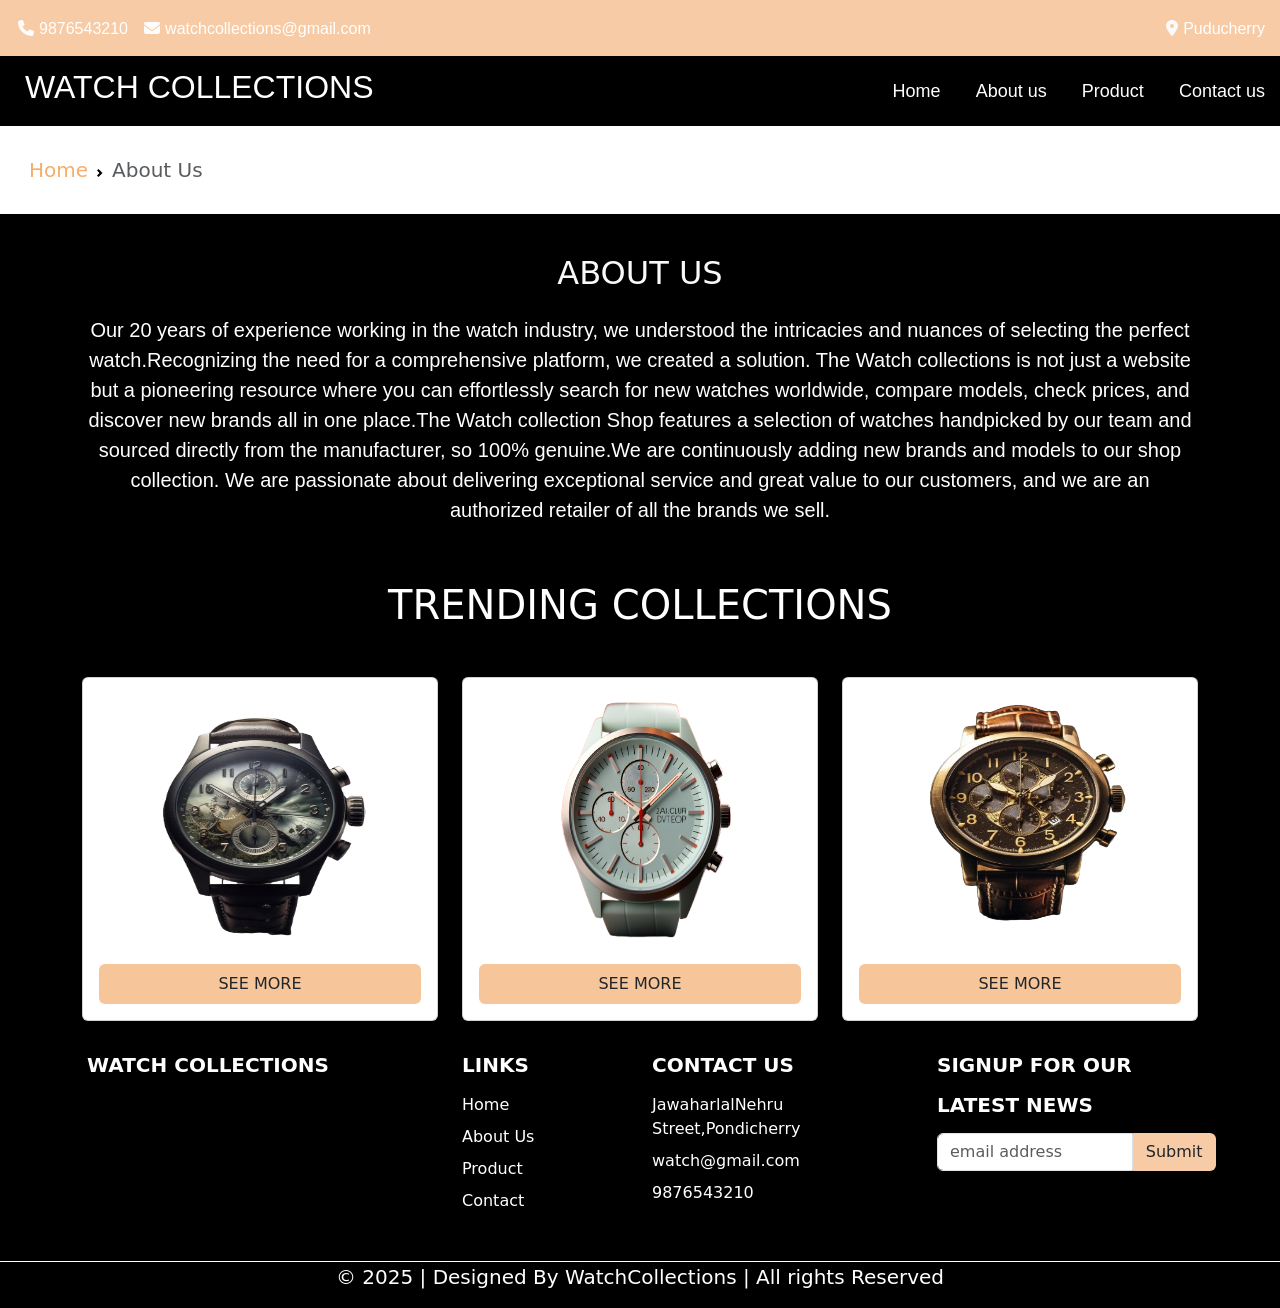
<file: aboutus.html>
<!DOCTYPE html>
<html>
<head>
    <meta charset="UTF-8">
    <meta name="viewport" content="width=device-width,initial-scale=1.0">
    <title>Watch collections About Page</title>
    <link rel="stylesheet" href="aboutus.css">
    <link href="https://cdn.jsdelivr.net/npm/bootstrap@5.3.6/dist/css/bootstrap.min.css" rel="stylesheet" integrity="sha384-4Q6Gf2aSP4eDXB8Miphtr37CMZZQ5oXLH2yaXMJ2w8e2ZtHTl7GptT4jmndRuHDT" crossorigin="anonymous">
    <script src="https://cdn.jsdelivr.net/npm/bootstrap@5.3.6/dist/js/bootstrap.bundle.min.js" integrity="sha384-j1CDi7MgGQ12Z7Qab0qlWQ/Qqz24Gc6BM0thvEMVjHnfYGF0rmFCozFSxQBxwHKO" crossorigin="anonymous"></script>
    <link rel="stylesheet" href="https://cdnjs.cloudflare.com/ajax/libs/font-awesome/6.7.2/css/all.min.css" integrity="sha512-Evv84Mr4kqVGRNSgIGL/F/aIDqQb7xQ2vcrdIwxfjThSH8CSR7PBEakCr51Ck+w+/U6swU2Im1vVX0SVk9ABhg==" crossorigin="anonymous" referrerpolicy="no-referrer" />
</head>
<body style="background-color: black;">
    <div id="body-main">
        <div id="sub-main">
            <header>
                <div class="left">
                    <a href="#"><i class="fa-solid fa-phone" style="color: #fcfcfd;"></i>9876543210</a>
                    <a href="#"><i class="fa-solid fa-envelope" style="color: #fcfcfd;"></i>watchcollections@gmail.com</a>
                </div>
                <div class="right">
                    <a href="#"><i class="fa-solid fa-location-dot" style="color: #fafafa;"></i>Puducherry</a>
                </div>
            </header>
        </div>
        <div id="nav-bar">
            <div class="logo">
                <h2>WATCH COLLECTIONS</h2>
            </div>
            <div id="nav-link">
                <a href="index.html">Home</a>
                <a href="aboutus.html">About us</a>
                <a href="product.html">Product</a>
                <a href="contact.html">Contact us</a>
                <i class="fa-solid fa-bars" onclick="shownavbar()" style="color:white; font-size: 25px;"></i>      
            </div>
        </div>
        <div class="side-navbar">
            <div class="side-navlink">
                <div id="close-navbar">
                    <p onclick="closenavbar()"> <strong>X</strong></p>
                </div>
                <a href="index.html">Home</a>
                <a href="aboutus.html">About us</a>
                <a href="product.html">Product</a>
                <a href="contact.html">Contact us</a>
            </div>
        </div>
        <div class="container-fluid" id="breadcrumb">
            <nav style="--bs-breadcrumb-divider: url(&#34;data:image/svg+xml,%3Csvg xmlns='http://www.w3.org/2000/svg' width='8' height='8'%3E%3Cpath d='M2.5 0L1 1.5 3.5 4 1 6.5 2.5 8l4-4-4-4z' fill='currentColor'/%3E%3C/svg%3E&#34;);" aria-label="breadcrumb">
                <ol class="breadcrumb m-4">
                    <li class="breadcrumb-item"><a style="font-size:20px;color:rgb(247, 172, 107);text-decoration: none;"href="index.html">Home</a></li>
                    <li class="breadcrumb-item active"style="font-size:20px;" aria-current="page">About Us</li>
                </ol>
            </nav>
        </div>
        <div id="row1" class="container" >
            <h2 style="color:rgb(250, 249, 248);text-align: center;padding-top:40px">ABOUT US</h2>
            <p style="font-size: 20px; color:white;font-family: 'Gill Sans', 'Gill Sans MT', Calibri, 'Trebuchet MS', sans-serif; text-align: center;padding-top: 15px;"> Our 20 years of experience working in the watch industry, we understood the intricacies and nuances of selecting the perfect watch.Recognizing the need for a comprehensive platform, we created a solution. The Watch collections is not just a website but a pioneering resource where you can effortlessly search for new watches worldwide, compare models, check prices, and discover new brands all in one place.The Watch collection Shop features a selection of watches handpicked by our team and sourced directly from the manufacturer, so 100% genuine.We are continuously adding new brands and models to our shop collection. We are passionate about delivering exceptional service and great value to our customers, and we are an authorized retailer of all the brands we sell.</p>
        </div>
        <div class="container">
            <h1 style="color:white">TRENDING COLLECTIONS</h1>
            <div id="carouselExampleSlidesOnly" class="carousel slide" data-bs-ride="carousel">
                <div class="carousel-inner">
                    <div class="carousel-item active">
                        <div class="row">
                            <!-- Product 1 -->
                            <div class="col-md-4 mb-4">
                                <div class="card product-card h-100" >
                                    <img src="image/black color vintage watch.png" class="card-img-top product-img" style="height:270px" alt="black color vintage watch">
                                    <div class="card-body">
                                        <a href="product.html"><button id="btn" class="btn w-100" >SEE MORE</button></a>
                                    </div>
                                </div>
                            </div>
                            <!-- Product 2 -->
                            <div class="col-md-4 mb-4">
                                <div class="card product-card h-100">
                                    <img src="image/white strap watch.png"style="height:270px" class="card-img-top product-img" alt="white strap watch">
                                    <div class="card-body">
                                       <a href="product.html"><button id="btn" class="btn w-100" >SEE MORE</button></a>
                                    </div>
                                </div>
                            </div>
                            <!-- Product 3 -->
                            <div class="col-md-4 mb-4">
                                <div class="card product-card h-100">
                                    <img src="image/bronze color vintage watch.png" class="card-img-top product-img"style="height:270px" alt="bronze color vintage watch">
                                    <div class="card-body"> 
                                       <a href="product.html"><button id="btn" class="btn w-100" >SEE MORE</button></a>
                                    </div>
                                </div>
                            </div>
                        </div>
                    </div>
                    <div class="carousel-item">
                        <div class="row">
                            <!-- Product 4 -->
                            <div class="col-md-4 mb-4">
                                <div class="card product-card h-100">
                                    <img src="image/goldenwatch.png" class="card-img-top product-img"style="height:270px" alt="Goldenwatch">
                                    <div class="card-body">
                                       <a href="product.html"><button id="btn" class="btn w-100" >SEE MORE</button></a>
                                    </div>
                                </div>
                            </div>
                            <!-- Product 5 -->
                            <div class="col-md-4 mb-4">
                                <div class="card product-card h-100">
                                    <img src="image/silver and metal watch.png" class="card-img-top product-img" style="height:270px" alt="Silver and metal watch">
                                    <div class="card-body">  
                                       <a href="product.html"><button id="btn" class="btn w-100" >SEE MORE</button></a>
                                    </div>
                                </div>
                            </div>
                            <!-- Product 6 -->
                            <div class="col-md-4 mb-4">
                                <div class="card product-card h-100">
                                    <img src="image/silver watch.jpg" class="card-img-top product-img"style="height:250px" alt="Premium tablet with stylus support">
                                    <div class="card-body">
                                       <a href="product.html"><button id="btn" class="btn w-100" >SEE MORE</button></a>
                                    </div>
                                </div>
                            </div>
                        </div>
                    </div>
                    <div class="carousel-item">
                        <div class="row">
                            <!-- Product 7 -->
                            <div class="col-md-4 mb-4">
                                <div class="card product-card h-100">
                                    <img src="image/circle shapesmart watch.png"style="height:280px" class="card-img-top product-img" alt="circle shapesmart watch">
                                    <div class="card-body">
                                      <a href="product.html"><button id="btn" class="btn w-100" >SEE MORE</button></a>
                                    </div>
                                </div>
                            </div>
                            <!-- Product 8 -->
                            <div class="col-md-4 mb-4">
                                <div class="card product-card h-100">
                                    <img src="image/smart watch.png" class="card-img-top product-img"style="height:280px" alt="smart watch">
                                    <div class="card-body">
                                        <a href="product.html"><button id="btn" class="btn w-100" >SEE MORE</button></a>
                                    </div>
                                </div>
                            </div>
                            <!--Product-9-->
                            <div class="col-md-4 mb-4">
                                <div class="card product-card h-100">
                                    <img src="image/white strap digital watch.png" class="card-img-top product-img"style="height:280px" alt="White strap digital watch">
                                    <div class="card-body">
                                      <a href="product.html"><button id="btn" class="btn w-100" >SEE MORE</button></a>
                                    </div>
                                </div>
                            </div> 
                        </div>
                    </div>
                </div>
            </div>   
        </div>
        <div class="container" >
            <div class="row">
                <div class="col-lg-3 mb-3">
                    <a class="d-inline-flex align-items-center mb-2 link-dark text-decoration-none" href="/" aria-label="Bootstrap"></a>
                      <span class="fs-5 lh-lg fw-bold  text-uppercase" style="color:white">WATCH COLLECTIONS</span>
                    </a>  
                </div>
                <div class="col-6 col-lg-2 offset-lg-1 mb-3">
                    <h5 class="lh-lg fw-bold  text-uppercase"style="color:white">Links</h5>
                    <ul class="list-unstyled">
                      <li class="mb-2"><a href="index.html" style="color:white;text-decoration: none;">Home</a></li>
                      <li class="mb-2"><a href="aboutus.html" style="color:white;text-decoration: none;">About Us</a></li>
                      <li class="mb-2"><a href="product.html" style="color:white;text-decoration: none;">Product</a></li>
                      <li class="mb-2"><a href="Contact.html" style="color:white;text-decoration: none;">Contact</a></li>
                     
                    </ul>
                </div>
                <div class="col-6 col-lg-3 mb-3">
                    <h5 class="lh-lg fw-bold  text-uppercase"style="color:white">CONTACT US</h5>
                    <ul class="list-unstyled">
                      <li class="mb-2"><a href="#" style="color:white;text-decoration: none;">JawaharlalNehru Street,Pondicherry </a></li>
                      <li class="mb-2"><a href="#" style="color:white;text-decoration: none;">watch@gmail.com</a></li>
                      <li class="mb-2"><a href="#" style="color:white;text-decoration: none;">9876543210</a></li>
                    </ul>
                </div>
                <div class="col-12 col-xl-3"style="color:white">
                    <h5 class="lh-lg fw-bold text-uppercase">Signup For our Latest News</h5>
                    <div class="row input-group-icon mb-5">
                        <div class="col-12">
                            <form class="row row-cols-lg-auto g-0 align-items-center">
                                <div class="col-8 col-lg-9"><label class="visually-hidden" for="colFormLabel">Username</label>
                                   <div class="input-group"><input class="rounded-end-0 form-control" id="colFormLabel" type="email" placeholder="email address"></div>
                                </div>
                                <div class="col-4 col-lg-3"><button class="btn  rounded-start-0" type="submit" style="background-color: rgb(247,203,165);">Submit</button></div>
                            </form>
                        </div>
                    </div>
                </div>
            </div>
        </div>
        <div class="container-fluid mt-3" id="copyright">
            <p>© 2025 | Designed By WatchCollections | All rights Reserved</p>
        </div>    
    </div>
<script src="index.js"></script>
</body>
</html>
</file>
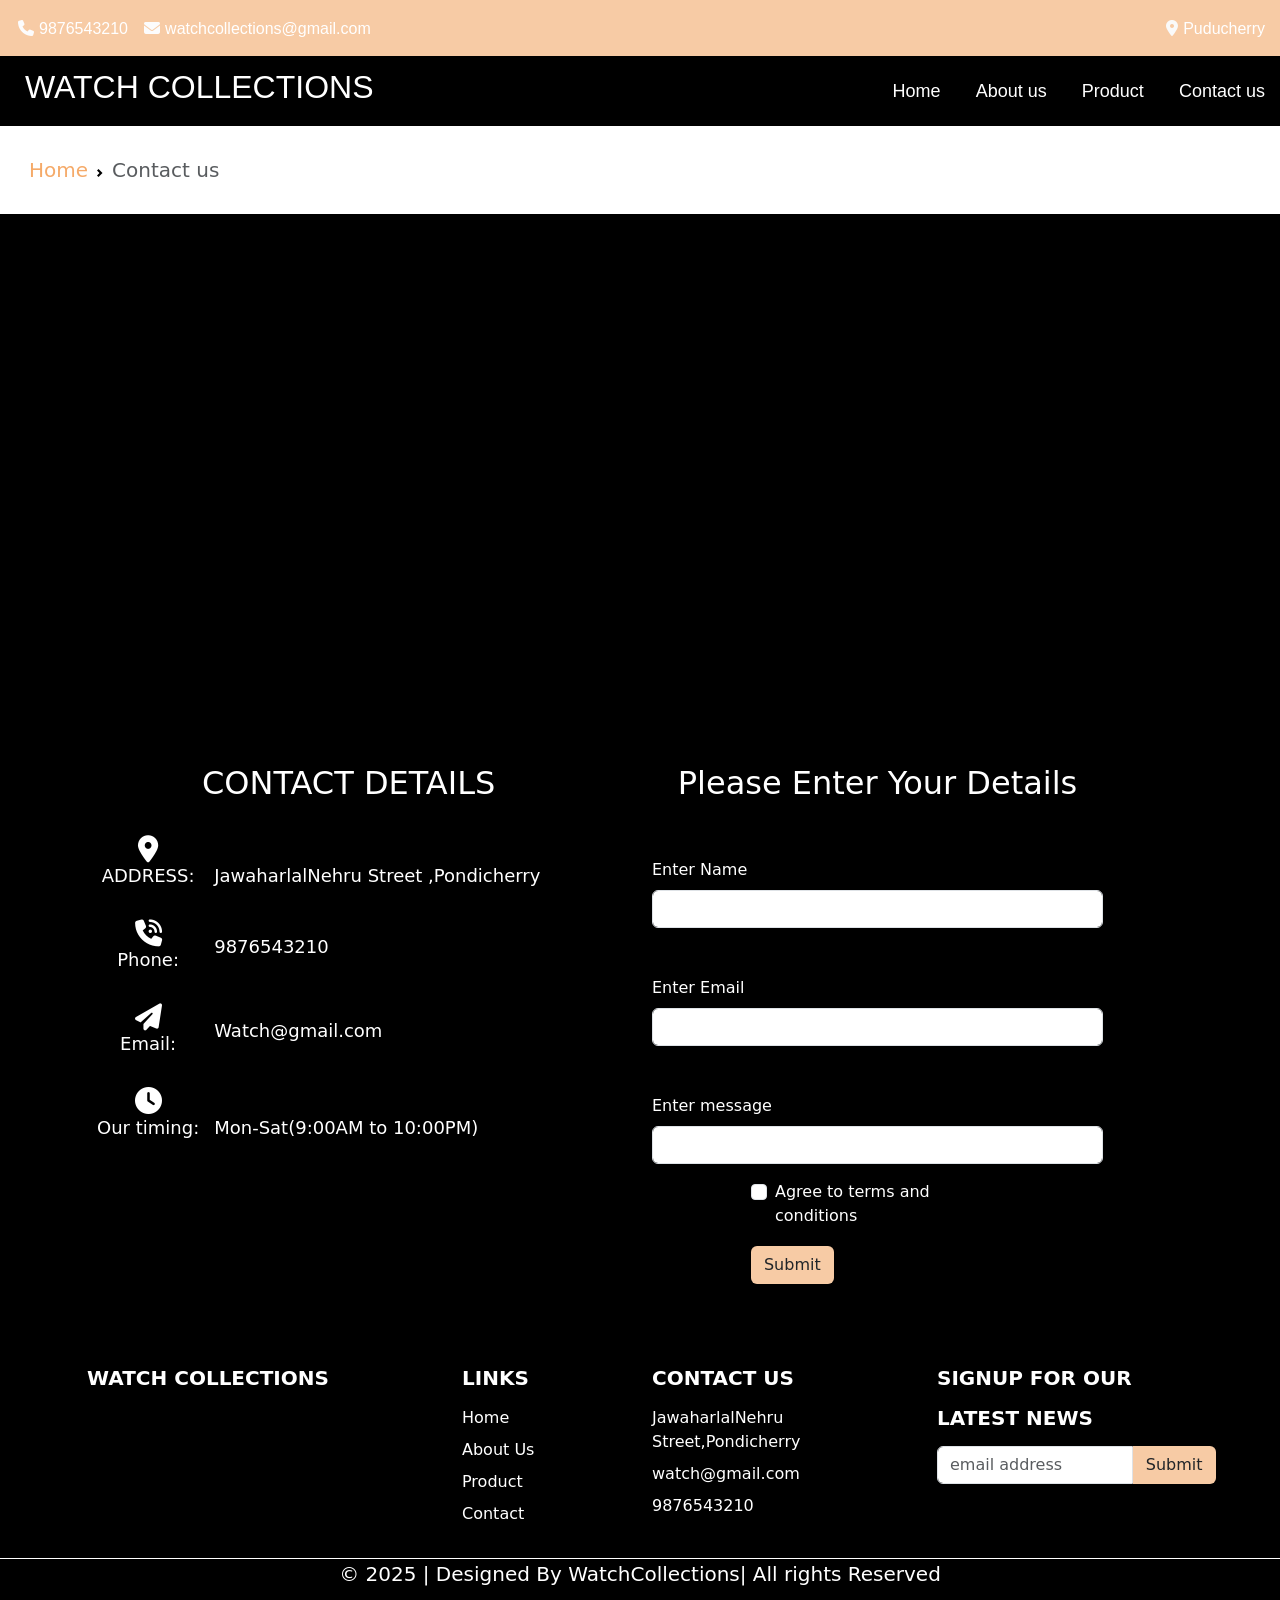
<file: contact.html>
<!DOCTYPE html>
<html lang="en">
<head>
    <meta charset="UTF-8">
    <meta name="viewport" content="width=device-width,initial-scale=1.0">
    <title>Watch collections Contact</title>
    <link rel="stylesheet" href="contact.css">
    <link rel="stylesheet" href="https://cdnjs.cloudflare.com/ajax/libs/font-awesome/6.7.2/css/all.min.css" integrity="sha512-Evv84Mr4kqVGRNSgIGL/F/aIDqQb7xQ2vcrdIwxfjThSH8CSR7PBEakCr51Ck+w+/U6swU2Im1vVX0SVk9ABhg==" crossorigin="anonymous" referrerpolicy="no-referrer" />
    <link href="https://cdn.jsdelivr.net/npm/bootstrap@5.3.6/dist/css/bootstrap.min.css" rel="stylesheet" integrity="sha384-4Q6Gf2aSP4eDXB8Miphtr37CMZZQ5oXLH2yaXMJ2w8e2ZtHTl7GptT4jmndRuHDT" crossorigin="anonymous">
    <script src="https://cdn.jsdelivr.net/npm/bootstrap@5.3.6/dist/js/bootstrap.bundle.min.js" integrity="sha384-j1CDi7MgGQ12Z7Qab0qlWQ/Qqz24Gc6BM0thvEMVjHnfYGF0rmFCozFSxQBxwHKO" crossorigin="anonymous"></script>
</head>
<body style="background-color: black;">
    <div id="body-main">
        <div id="sub-main">
            <header>
                <div class="left">
                    <a href="#"><i class="fa-solid fa-phone" style="color: #fcfcfd;"></i>9876543210</a>
                    <a href="#"><i class="fa-solid fa-envelope" style="color: #fcfcfd;"></i>watchcollections@gmail.com</a>
                </div>
                <div class="right">
                    <a href="#"><i class="fa-solid fa-location-dot" style="color: #fafafa;"></i>Puducherry</a>
                </div>
            </header>
            <div id="nav-bar">
                <div class="logo">
                    <h2>WATCH COLLECTIONS</h2>
                </div>
                <div id="nav-link">
                    <a href="index.html">Home</a>
                    <a href="aboutus.html">About us</a>
                    <a href="product.html">Product</a>
                    <a href="contact.html">Contact us</a>
                    <i class="fa-solid fa-bars" onclick="shownavbar()" style="color: white; font-size: 25px;"></i>     
                </div>
            </div>
            <div class="side-navbar">
                <div class="side-navlink">
                    <div id="close-navbar">
                        <p onclick="closenavbar()"> <strong>X</strong></p>
                    </div>
                    <a href="index.html">Home</a>
                    <a href="aboutus.html">About us</a>
                    <a href="product.html">Product</a>
                    <a href="contact.html">Contact us</a>
                </div>
            </div>
        </div>
    </div>    
    <div class="container-fluid" id="breadcrumb">
        <nav style="--bs-breadcrumb-divider: url(&#34;data:image/svg+xml,%3Csvg xmlns='http://www.w3.org/2000/svg' width='8' height='8'%3E%3Cpath d='M2.5 0L1 1.5 3.5 4 1 6.5 2.5 8l4-4-4-4z' fill='currentColor'/%3E%3C/svg%3E&#34;);" aria-label="breadcrumb">
            <ol class="breadcrumb m-4">
                <li class="breadcrumb-item"><a style="font-size:20px;color:rgb(245, 170, 105);text-decoration: none;" href="index.html">Home</a></li>
                <li class="breadcrumb-item active" style="font-size: 20px;" aria-current="page">Contact us</li>
            </ol>
        </nav>
    </div>  
    <div class="container-fluid" id="row1">
        <div class="row row-col-1 d-flex">
            <iframe src="https://www.google.com/maps/embed?pb=!1m18!1m12!1m3!1d3903.553624481924!2d79.8267156741039!3d11.936121636735624!2m3!1f0!2f0!3f0!3m2!1i1024!2i768!4f13.1!3m3!1m2!1s0x3a5363d4f830862d%3A0x1a65d34ce66515c4!2sJawaharlal%20Nehru%20St%2C%20Puducherry%2C%20605001!5e0!3m2!1sen!2sin!4v1751490643907!5m2!1sen!2sin" width="950" height="500" style="border:0;" allowfullscreen="" loading="lazy" referrerpolicy="no-referrer-when-downgrade"></iframe>
        </div>
    </div>
    <div class="container" id="row2">
        <div class="row row-cols-1">
            <div class="col-md-6 mb-4 ">
                <h2  style="padding-left:120px;padding-bottom: 10px; color:white">CONTACT DETAILS</h2>
                <table>
                    <tbody>
                        <tr>
                            <td style="color:white;text-align: center;padding: 15px;font-size:18px;"><i class="fa-solid fa-location-dot fa-xl" style="color: white"></i><br>ADDRESS:</td>
                            <td style="color:white;padding-top: 27px; font-size: 18px;">JawaharlalNehru Street ,Pondicherry </td>
                        </tr>              
                        <tr>
                            <td style="color:white;text-align: center; padding:15px;font-size:18px"><i class="fa-solid fa-phone-volume fa-xl" style="color: white"></i><br>Phone:</td>
                            <td><a href="#" style="text-decoration:none;color:white;padding-top: 35px; font-size: 18px;">9876543210</a></td>
                        </tr>
                        <tr>
                            <td style="color:white;text-align: center;padding:15px;font-size:18px"><i class="fa-solid fa-paper-plane fa-xl" style="color:white;"></i><br>Email:</td>
                            <td><a href="#"style="text-decoration:none;color:white;padding-top: 40px; font-size: 18px;">Watch@gmail.com</a></td>
                        </tr>                         
                        <tr>
                            <td style="color:white;text-align: center;padding:15px;font-size:18px"><i class="fa-solid fa-clock fa-xl" style="color:white"></i><br>Our timing:</td>
                            <td style="color:white;padding-top: 27px; font-size: 18px;">Mon-Sat(9:00AM to 10:00PM)</td>
                        </tr>        
                    </tbody>
                </table>
            </div>
            <div class="col-md-5 mb-4">
                <h2 style="text-align:center;color:white">Please Enter Your Details</h2>
                <form class="row  justify-content-center needs-validation" novalidate>
                    <div class=" col col-md-12 mt-5">
                        <label for="validationCustom01" class="form-label" style="color:white">Enter Name</label>
                        <input type="text" class="form-control" id="validationCustom01" value="" required>
                        <div class="valid-feedback"style="color:white">
                                Looks good!
                        </div>
                    </div>
                    <div class="col-md-12 mt-5">
                        <label for="validationCustom02" class="form-label"style="color:white">Enter Email</label>
                        <input type="email" class="form-control" id="validationCustom02" value="" required>
                        <div class="valid-feedback" style="color:white">
                            Please fill this out.
                        </div>
                    </div>
                     <div class="col-md-12 mt-5">
                        <label for="validationCustomUsername" class="form-label"style="color:white">Enter message</label>
                        <input type="text" class="form-control" id="validationCustomUsername" aria-describedby="inputGroupPrepend" required>
                        <div class="invalid-feedback" style="color:white">
                             Please fill this out
                        </div>
                     </div>
                     <div class="col-7 mt-3 mb-3">
                        <div class="form-check">
                            <input class="form-check-input" type="checkbox" value="" id="invalidCheck" required>
                            <label class="form-check-label" for="invalidCheck"style="color:white">
                                Agree to terms and conditions
                            </label>
                            <div class="invalid-feedback" style="color:white">
                                You must agree before submitting.
                            </div>
                        </div>
                    </div>
                    <div class="col-7">
                        <button class="btn" style="background-color:rgb(247, 203, 165)" id="btn" type="submit">Submit </button>
                    </div>
                </form>  
            </div> 
        </div>
    </div>
   <div class="container" id="row3">
            <div class="row">
                <div class="col-lg-3 mb-3">
                    <a class="d-inline-flex align-items-center mb-2 link-dark text-decoration-none" href="/" aria-label="Bootstrap"></a>
                      <span class="fs-5 lh-lg fw-bold  text-uppercase" style="color:white">WATCH COLLECTIONS</span>
                    </a>  
                </div>
                <div class="col-6 col-lg-2 offset-lg-1 mb-3">
                    <h5 class="lh-lg fw-bold  text-uppercase"style="color:white">Links</h5>
                    <ul class="list-unstyled">
                      <li class="mb-2"><a href="index.html" style="color:white;text-decoration: none;">Home</a></li>
                      <li class="mb-2"><a href="aboutus.html" style="color:white;text-decoration: none;">About Us</a></li>
                      <li class="mb-2"><a href="product.html" style="color:white;text-decoration: none;">Product</a></li>
                      <li class="mb-2"><a href="contact.html" style="color:white;text-decoration: none;">Contact</a></li>  
                    </ul>
                </div>
                <div class="col-6 col-lg-3 mb-3">
                    <h5 class="lh-lg fw-bold  text-uppercase"style="color:white">CONTACT US</h5>
                    <ul class="list-unstyled">
                      <li class="mb-2"><a href="#" style="color:white;text-decoration: none;">JawaharlalNehru Street,Pondicherry </a></li>
                      <li class="mb-2"><a href="#" style="color:white;text-decoration: none;">watch@gmail.com</a></li>
                      <li class="mb-2"><a href="#" style="color:white;text-decoration: none;">9876543210</a></li>
                    </ul>
                </div>
                <div class="col-12 col-xl-3"style="color:white">
                    <h5 class="lh-lg fw-bold text-uppercase">Signup For our Latest News</h5>
                    <div class="row input-group-icon mb-5">
                        <div class="col-12">
                            <form class="row row-cols-lg-auto g-0 align-items-center">
                                <div class="col-8 col-lg-9"><label class="visually-hidden" for="colFormLabel">Username</label>
                                   <div class="input-group"><input class="rounded-end-0 form-control" id="colFormLabel" type="email" placeholder="email address"></div>
                                </div>
                                <div class="col-4 col-lg-3"><button class="btn  rounded-start-0" type="submit" style="background-color: rgb(247,203,165);">Submit</button></div>
                            </form>
                        </div>
                    </div>
                </div>
            </div>
        </div>
    
    <div class="container-fluid " id="copyright">
        <p style="text-align: center;">© 2025 | Designed By WatchCollections| All rights Reserved</p>
    </div>
     <script src="contact.js"></script>   
        
</body>
</html>
</file>
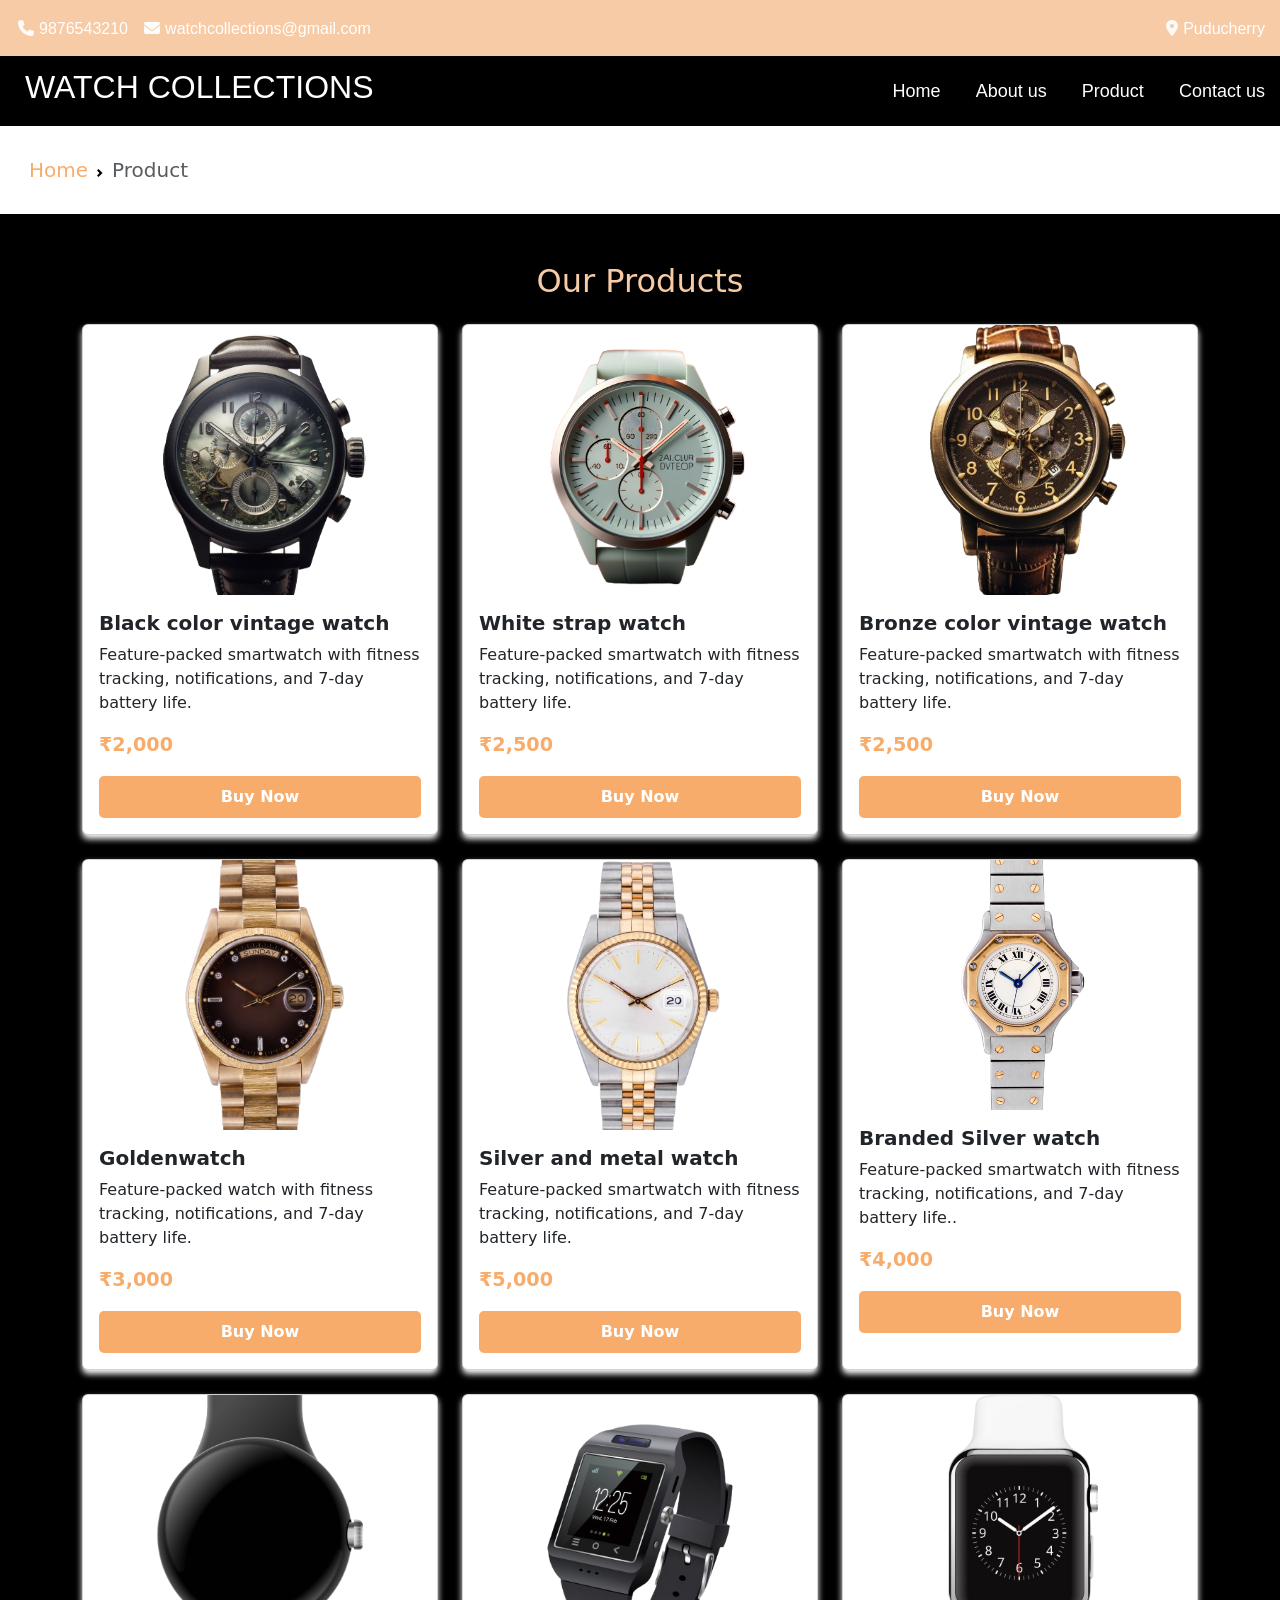
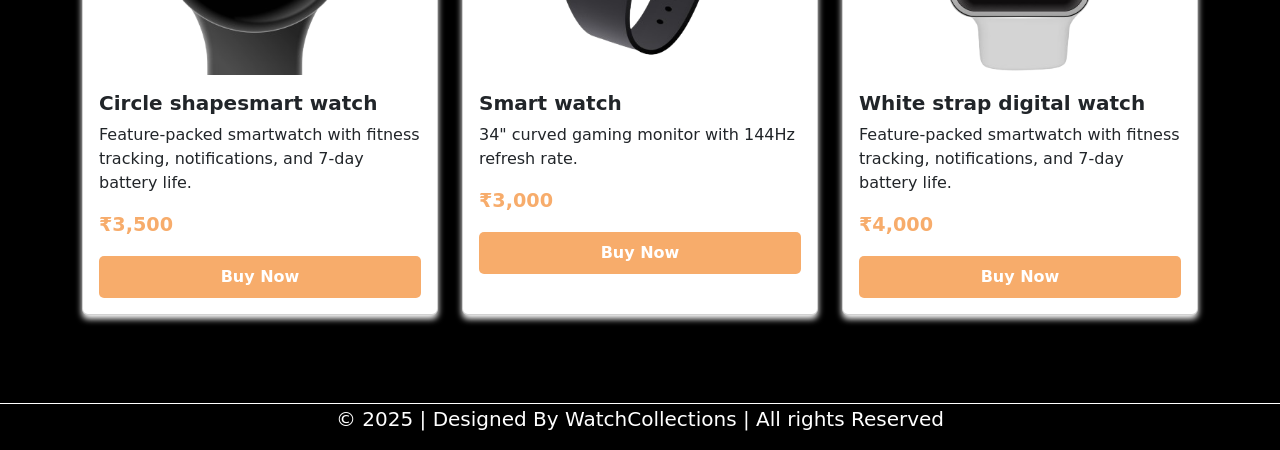
<file: product.html>
<!DOCTYPE html>
<html>
<head>
	<meta charset="UTF-8">
	<meta name="viewport" content="width=device-width,initial-scale=1.0">
	<title>Watch collections Product page</title>
	<link rel="stylesheet" href="product.css">
	<link rel="stylesheet" href="https://cdnjs.cloudflare.com/ajax/libs/font-awesome/6.7.2/css/all.min.css" integrity="sha512-Evv84Mr4kqVGRNSgIGL/F/aIDqQb7xQ2vcrdIwxfjThSH8CSR7PBEakCr51Ck+w+/U6swU2Im1vVX0SVk9ABhg==" crossorigin="anonymous" referrerpolicy="no-referrer" />
    <link href="https://cdn.jsdelivr.net/npm/bootstrap@5.3.6/dist/css/bootstrap.min.css" rel="stylesheet" integrity="sha384-4Q6Gf2aSP4eDXB8Miphtr37CMZZQ5oXLH2yaXMJ2w8e2ZtHTl7GptT4jmndRuHDT" crossorigin="anonymous">
    <script src="https://cdn.jsdelivr.net/npm/bootstrap@5.3.6/dist/js/bootstrap.bundle.min.js" integrity="sha384-j1CDi7MgGQ12Z7Qab0qlWQ/Qqz24Gc6BM0thvEMVjHnfYGF0rmFCozFSxQBxwHKO" crossorigin="anonymous"></script> 
</head>
<body style="background-color: black;">
    <div id="body-main">
        <div id="sub-main">
            <header>
                <div class="left">
                   
                    <a href="#"><i class="fa-solid fa-phone" style="color: #fcfcfd;"></i>9876543210</a>
                    <a href="#"><i class="fa-solid fa-envelope" style="color: #fcfcfd;"></i>watchcollections@gmail.com</a>
                </div>
                <div class="right">
                    <a href="#"><i class="fa-solid fa-location-dot" style="color: #fafafa;"></i>Puducherry</a>
                </div>
            </header>
        </div>
        <div id="nav-bar">
            <div class="logo">
                 <h2>WATCH COLLECTIONS</h2>
            </div>
            <div id="nav-link">
                <a href="index.html">Home</a>
                <a href="aboutus.html">About us</a>
                <a href="product.html">Product</a>
                <a href="contact.html">Contact us</a>
                <i class="fa-solid fa-bars" onclick="shownavbar()" style="color: white; font-size: 25px;"></i>      
            </div>
        </div>
        <div class="side-navbar">
            <div class="side-navlink">
                <div id="close-navbar">
                    <p onclick="closenavbar()"> <strong>X</strong></p>
                </div>
                <a href="index.html">Home</a>
                <a href="aboutus.html">About us</a>
                <a href="product.html">Product</a>
                <a href="contact.html">Contact us</a>
            </div>
        </div>
        <div class="container-fluid"id="breadcrumb">
            <nav style="--bs-breadcrumb-divider: url(&#34;data:image/svg+xml,%3Csvg xmlns='http://www.w3.org/2000/svg' width='8' height='8'%3E%3Cpath d='M2.5 0L1 1.5 3.5 4 1 6.5 2.5 8l4-4-4-4z' fill='currentColor'/%3E%3C/svg%3E&#34;);" aria-label="breadcrumb">
                <ol class="breadcrumb m-4">
                    <li class="breadcrumb-item"><a style="font-size:20px;color:rgb(247, 172, 107);text-decoration: none;" href="index.html">Home</a></li>
                    <li class="breadcrumb-item active" style="font-size:20px" aria-current="page">Product</li>
                </ol>
            </nav>
        </div>
        <div id="row1" class="container-fluid" >
            <div class="container py-5" id="product-page">
                <h2 class="text-center mb-4" style="color:rgb(247,203,165)">Our Products</h2>
                <div class="row">
                    <!-- Product 1 -->
                    <div class="col-md-4 mb-4">
                        <div class="card product-card h-100">
                            <img src="image/black color vintage watch.png" class="card-img-top product-img" style="height:270px" alt="black color vintage watch">
                            <div class="card-body">
                                <h5 class="card-title product-title">Black color vintage watch</h5>
                                <p class="card-text">Feature-packed smartwatch with fitness tracking, notifications, and 7-day battery life.</p>
                                <p class="product-price" >₹2,000</p>
                                <button id="btn" class="btn btn-buy w-100" onclick="redirectToCheckout('Black color vintage watch', 2000)">Buy Now</button>
                            </div>
                        </div>
                    </div>
                    <!-- Product 2 -->
                    <div class="col-md-4 mb-4">
                        <div class="card product-card h-100">
                            <img src="image/white strap watch.png"style="height:270px" class="card-img-top product-img" alt="white strap watch">
                            <div class="card-body">
                                <h5 class="card-title product-title">White strap watch</h5>
                                <p class="card-text">Feature-packed smartwatch with fitness tracking, notifications, and 7-day battery life.</p>
                                <p class="product-price" >₹2,500</p>
                                <button id="btn"class="btn btn-buy w-100" onclick="redirectToCheckout('White strap watch', 2500)">Buy Now</button>
                            </div>
                        </div>
                    </div>
                    <!-- Product 3 -->
                    <div class="col-md-4 mb-4">
                        <div class="card product-card h-100">
                            <img src="image/bronze color vintage watch.png" class="card-img-top product-img"style="height:270px" alt="bronze color vintage watch">
                            <div class="card-body">
                                <h5 class="card-title product-title">Bronze color vintage watch</h5>
                                <p class="card-text">Feature-packed smartwatch with fitness tracking, notifications, and 7-day battery life.</p>
                                <p class="product-price" >₹2,500</p>
                                <button id="btn" class="btn btn-buy w-100" onclick="redirectToCheckout('Bronze color vintage watch', 2500)">Buy Now</button>
                            </div>
                        </div>
                    </div>
                    <!-- Product 4 -->
                    <div class="col-md-4 mb-4">
                        <div class="card product-card h-100">
                            <img src="image/goldenwatch.png" class="card-img-top product-img"style="height:270px" alt="Goldenwatch">
                            <div class="card-body">
                                <h5 class="card-title product-title">Goldenwatch</h5>
                                <p class="card-text">Feature-packed watch with fitness tracking, notifications, and 7-day battery life.</p>
                                <p class="product-price" >₹3,000</p>
                                <button id="btn" class="btn btn-buy w-100" onclick="redirectToCheckout('Goldenwatch',3000)">Buy Now</button>
                            </div>
                        </div>
                    </div>
                    <!-- Product 5 -->
                    <div class="col-md-4 mb-4">
                        <div class="card product-card h-100">
                            <img src="image/silver and metal watch.png" class="card-img-top product-img" style="height:270px" alt="Silver and metal watch">
                            <div class="card-body">
                                <h5 class="card-title product-title">Silver and metal watch</h5>
                                <p class="card-text">Feature-packed smartwatch with fitness tracking, notifications, and 7-day battery life.</p>
                                <p class="product-price">₹5,000</p>
                                <button id="btn" class="btn btn-buy w-100" onclick="redirectToCheckout('Silver and metal watch', 5000)">Buy Now</button>
                            </div>
                        </div>
                    </div>
                    <!-- Product 6 -->
                    <div class="col-md-4 mb-4">
                        <div class="card product-card h-100">
                            <img src="image/silver watch.jpg" class="card-img-top product-img"style="height:250px" alt="Premium tablet with stylus support">
                            <div class="card-body">
                                <h5 class="card-title product-title">Branded Silver watch</h5>
                                <p class="card-text">Feature-packed smartwatch with fitness tracking, notifications, and 7-day battery life..</p>
                                <p class="product-price" >₹4,000</p>
                                <button id="btn" class="btn btn-buy w-100" onclick="redirectToCheckout('', 4000)">Buy Now</button>
                            </div>
                        </div>
                    </div>
                    <!-- Product 7 -->
                    <div class="col-md-4 mb-4">
                        <div class="card product-card h-100">
                            <img src="image/circle shapesmart watch.png"style="height:280px" class="card-img-top product-img" alt="circle shapesmart watch">
                            <div class="card-body">
                                <h5 class="card-title product-title">Circle shapesmart watch</h5>
                                <p class="card-text">Feature-packed smartwatch with fitness tracking, notifications, and 7-day battery life.</p>
                                <p class="product-price">₹3,500</p>
                                <button id="btn" class="btn btn-buy w-100" onclick="redirectToCheckout('Circle shapesmart watch', 3500)">Buy Now</button>
                            </div>
                        </div>
                    </div>
                    <!-- Product 8 -->
                    <div class="col-md-4 mb-4">
                        <div class="card product-card h-100">
                            <img src="image/smart watch.png" class="card-img-top product-img"style="height:280px" alt="smart watch">
                            <div class="card-body">
                                <h5 class="card-title product-title">Smart watch</h5>
                                <p class="card-text">34" curved gaming monitor with 144Hz refresh rate.</p>
                                <p class="product-price">₹3,000</p>
                                <button id="btn" class="btn btn-buy w-100" onclick="redirectToCheckout('Smart watch', 3000)">Buy Now</button>
                            </div>
                        </div>
                    </div>
                    <!--Product-9-->
                    <div class="col-md-4 mb-4">
                        <div class="card product-card h-100">
                            <img src="image/white strap digital watch.png" class="card-img-top product-img"style="height:280px" alt="White strap digital watch">
                            <div class="card-body">
                                <h5 class="card-title product-title">White strap digital watch</h5>
                                <p class="card-text">Feature-packed smartwatch with fitness tracking, notifications, and 7-day battery life.</p>
                                <p class="product-price">₹4,000</p>
                                <button id="btn" class="btn btn-buy w-100" onclick="redirectToCheckout('White strap digital watch', 4000)">Buy Now</button>
                            </div>
                        </div>
                    </div>
                </div>
            </div>
            <!-- Purchase Summary Page (Hidden by default) -->
            <div class="container py-5" id="checkout-page" style="display: none;">
                <div class="row justify-content-center">
                    <div class="col-lg-8">
                        <h2 class="text-center mb-4" style="color:rgb(247, 203, 165)">Purchase Summary</h2>
                        <!-- Order Summary Table -->
                        <div class="summary-table p-4 mb-4">
                            <h4 class="mb-3">Order Details</h4>
                            <table class="table">
                                <thead>
                                    <tr>
                                        <th>Item</th>
                                        <th>Details</th>
                                        <th>Price</th>
                                    </tr>
                                </thead>
                                <tbody id="order-summary">
                                    <!-- Will be populated by JavaScript -->
                                </tbody>
                                <tfoot>
                                    <tr>
                                        <th>Total</th>
                                        <th id="order-total">₹0</th>
                                    </tr>
                                </tfoot>
                            </table>
                        </div>
                        <!-- Customer Details Form -->
                        <div class="summary-table p-4 mb-4">
                            <h4 class="mb-3">Please enter your details </h4>
                            <form id="checkout-form">
                                <div class="row">
                                    <div class="col-md-6 mb-3">
                                        <label for="name" class="form-label">Full Name</label>
                                        <input type="text" class="form-control" id="name" required>
                                    </div>
                                    <div class="col-md-6 mb-3">
                                        <label for="email" class="form-label">Email</label>
                                        <input type="email" class="form-control" id="email" required>
                                    </div>
                                </div>
                                <div class="row">
                                    <div class="col-md-6 mb-3">
                                        <label for="mobile" class="form-label">Mobile Number</label>
                                        <input type="tel" class="form-control" id="mobile" required>
                                    </div>
                                    <div class="col-md-6 mb-3">
                                        <label for="pincode" class="form-label">Pincode</label>
                                        <input type="text" class="form-control" id="pincode" required>
                                    </div>
                                </div>
                                <div class="mb-3">
                                    <label for="address" class="form-label">Address</label>
                                    <textarea class="form-control" id="address" rows="3" required></textarea>
                                </div>
                                
                                <h4 class="mb-3 mt-4">Payment Method</h4>
                                <div class="mb-3">
                                    <div class="form-check">
                                        <input class="form-check-input" type="radio" name="paymentMethod" id="onlinePayment" value="online" checked>
                                        <label class="form-check-label" for="onlinePayment">
                                            Online Payment
                                        </label>
                                    </div>
                                    <div class="payment-method mt-2" id="onlinePaymentMethods">
                                        <div class="form-check mb-2">
                                            <input type="radio" id="gpay" name="upiOption" value="gpay" class="form-check-input" checked>
                                            <label class="form-check-label" for="gpay">
                                            Google Pay
                                        </label>
                                    </div>
                                    <div class="form-check mb-2">
                                        <input type="radio" id="phonepe" name="upiOption" value="phonepe" class="form-check-input">
                                        <label class="form-check-label" for="phonepe">
                                            PhonePe
                                        </label>
                                    </div>
                                    <div class="form-check">
                                        <input type="radio" id="paytm" name="upiOption" value="paytm" class="form-check-input">
                                        <label class="form-check-label" for="paytm">
                                            Paytm
                                        </label>
                                    </div>
                                    </div>
                                </div>
                                <div class="mb-4">
                                    <div class="form-check">
                                        <input class="form-check-input" type="radio" name="paymentMethod" id="cod" value="cod">
                                        <label class="form-check-label" for="cod">
                                            Cash on Delivery
                                        </label>
                                    </div>
                                </div>
                                
                                <button type="submit" class="btn btn-lg w-100" style="background-color: rgb(247, 172, 107);;color:white;">Submit</button>
                            </form>
                        </div>
                    </div>
                </div>
            </div>
    </div>
        <div class="container-fluid mt-3" id="copyright">
                <p>© 2025 | Designed By WatchCollections | All rights Reserved</p>
        </div>
    
<script src="product.js"></script>
</body>
</html>
</file>
<file: aboutus.css>
*{
    box-sizing: border-box;
    padding:0;
    margin:0;
}
/*Body main */
#body-main{
    max-width: 100%;
    margin:auto;
    height:auto;
}
/*Header */
header{
    max-width:100%;
    height:auto;
    background-color:rgb(247,203,165);
    display:flex;
    justify-content: space-between;
    align-items: center;
    padding:15px 10px;   
}
.left a,i{
    color:white;
    text-decoration: none;
    padding:3px;
    font-family: 'Lucida Sans', 'Lucida Sans Regular', 'Lucida Grande', 'Lucida Sans Unicode', Geneva, Verdana, sans-serif;
}
.right a,i{
    color:white;
    text-decoration: none;
    padding:5px;
    font-family: 'Lucida Sans', 'Lucida Sans Regular', 'Lucida Grande', 'Lucida Sans Unicode', Geneva, Verdana, sans-serif;
}
/*Header */
/*Navbar */
#nav-bar{
    max-width: 100%;
    height:70px;
    display:flex;
    background-color:black;
    justify-content: space-between;
    align-items: center;
    position:sticky;
    top:0;
    z-index:2;
}
#nav-link i{
    display:none;
}
#nav-link a{
    text-decoration: none;
    padding:15px;
    color:white;
    font-family: 'Lucida Sans', 'Lucida Sans Regular', 'Lucida Grande', 'Lucida Sans Unicode', Geneva, Verdana, sans-serif;
    font-size: 18px;
}
#nav-link a:hover{
    color:rgb(247,203,165);
    text-decoration: underline rgb(247,203,165);
}
.logo{
    font-family:'Franklin Gothic Medium', 'Arial Narrow', Arial, sans-serif;
    color:white;
    font-size: 20px;
    padding-left: 25px;
}
.side-navbar{
    width:50%;
    padding: 25px 45px;
    display:flex;
    align-items: center;
    position: fixed;
    top:0;
    left:-100%;
    background-color:black;
    flex-direction: column;
    border-radius: 10px;
    transition: all 0.5s;
    z-index:1000;
}
#close-navbar p{
    font-size:25px;
    color:rgb(250, 8, 8);
    
}
.side-navlink{
    float:left;
}
.side-navlink a{
    text-decoration: none;
    color:white;
}
.side-navlink a:hover{
     text-decoration: underline rgb(247,203,165);
    color:rgb(247,203,165);
}
h1{
    color:white;
    text-align: center;
    padding-top: 40px;
    padding-bottom: 40px;
}
#footer{
    padding-top: 30px;
}
#btn{
    width:100%;
    height:40px;
    background-color: rgb(247, 197, 154);
}
#btn:hover{
    background-color: transparent;
    color:rgb(238, 160, 92);
    border: 1px solid rgb(238, 160, 92);
}
#copyright{
    color:white;
    height:auto;
    text-align: center; 
    font-size: 20px;
    border-top: 1px solid white;
}
#breadcrumb{
    background-color: white;
    padding:5px;
}
@media(max-width:600px){
    .side-navbar{
        width:50%;
    }
    .side-navlink a{
        display:block;
        padding: 10px;
        text-align: center;
    }
    #close-navbar{
        margin-top: 10px;
        text-align: center;
    }
}
@media screen and (max-width:780px) {
     header{
        display:none;
    }
    #nav-link a{
        display:none;
    }
    #nav-link i{
        display:block;
        margin-right: 40px;
    }

}
</file>
<file: contact.css>
*{
    box-sizing: border-box;
    padding:0;
    margin:0;
}
/*Body main */
#body-main{
    max-width: 100%;
    margin:auto;
    height:auto;
}
/*Header */
header{
    max-width:100%;
    height:auto;
    background-color:rgb(247, 203, 165);
    display:flex;
    justify-content: space-between;
    align-items: center;
    padding:15px 10px;   
}
.left a,i{
    color:white;
    text-decoration: none;
    padding:3px;
    font-family: 'Lucida Sans', 'Lucida Sans Regular', 'Lucida Grande', 'Lucida Sans Unicode', Geneva, Verdana, sans-serif;
}
.right a,i{
    color:white;
    text-decoration: none;
    padding:5px;
    font-family: 'Lucida Sans', 'Lucida Sans Regular', 'Lucida Grande', 'Lucida Sans Unicode', Geneva, Verdana, sans-serif;
}
/*Header */
/*Navbar */
#nav-bar{
    max-width: 100%;
    height:70px;
    display:flex;
    background-color: black;
    justify-content: space-between;
    align-items: center;
    position:sticky;
    top:0;
    z-index:2;
}
#nav-link i{
    display:none;
}
#nav-link a{
     text-decoration: none;
     padding:15px;
     color:white;
     font-family: 'Lucida Sans', 'Lucida Sans Regular', 'Lucida Grande', 'Lucida Sans Unicode', Geneva, Verdana, sans-serif;
     font-size: 18px;
}
#nav-link a:hover{
    color:rgb(247, 203, 165);
    text-decoration: underline rgb(247, 203, 165);
}
.logo{
    font-family:'Franklin Gothic Medium', 'Arial Narrow', Arial, sans-serif;
    color:white;
    font-size: 20px;
    padding-left: 25px;
}
.side-navbar{
    width:50%;
    padding: 25px 45px;
    display:flex;
    align-items: center;
    position: fixed;
    top:0;
    left:-100%;
    background-color:black;
    flex-direction: column;
    border-radius: 10px;
    transition: all 0.5s;
    z-index:1000;
}
#close-navbar p{
    font-size:25px;
    color:rgb(250, 8, 8);
    
}
.side-navlink{
    float:left;
}
.side-navlink a{
    text-decoration: none;
    color:white;
}
.side-navlink a:hover{
    text-decoration: underline rgb(247, 203, 165);
    color:rgb(247, 203, 165);
}
@media(max-width:600px){
    .side-navbar{
        width:50%;
    }
    .side-navlink a{
        display:block;
        padding: 10px;
        text-align: center;
    }
    #close-navbar{
        margin-top: 10px;
        text-align: center;
    }
}

/*Navbar */
@media screen and (max-width:780px) {
     header{
        display:none;
    }
    #nav-link a{
        display:none;
    }
    #nav-link i{
        display:block;
        margin-right: 40px;
    }
}

#row2,#row3{
    padding-top: 50px;
}

#copyright{
    color:white;
    height:auto;
    text-align: center; 
    font-size: 20px;
    border-top: 1px solid white;
}
#breadcrumb{
    background-color: white;
    padding:5px;
}
</file>
<file: product.css>
*{
    box-sizing: border-box;
    padding:0;
    margin:0;
}
#body-main{
    max-width: 100%;
    margin:auto;
    height:auto;
}
/*Header */
header{
    max-width:100%;
    height:auto;
    background-color:rgb(247, 203, 165);
    display:flex;
    justify-content: space-between;
    align-items: center;
    padding:15px 10px;   
}
.left a,i{
    color:white;
    text-decoration: none;
    padding:3px;
    font-family: 'Lucida Sans', 'Lucida Sans Regular', 'Lucida Grande', 'Lucida Sans Unicode', Geneva, Verdana, sans-serif;
}
.right a,i{
    color:white;
    text-decoration: none;
    padding:5px;
    font-family: 'Lucida Sans', 'Lucida Sans Regular', 'Lucida Grande', 'Lucida Sans Unicode', Geneva, Verdana, sans-serif;
}
/*Header */
/*Navbar */
#nav-bar{
    max-width: 100%;
    height:70px;
    display:flex;
    background-color: black;
    justify-content: space-between;
    align-items: center;
    position:sticky;
    top:0;
    z-index:2;
    
}
#nav-link i{
    display:none;
}
#nav-link a{
     text-decoration: none;
     padding:15px;
      color:white;
     font-family: 'Lucida Sans', 'Lucida Sans Regular', 'Lucida Grande', 'Lucida Sans Unicode', Geneva, Verdana, sans-serif;
     font-size: 18px;
}
#nav-link a:hover{
    color:rgb(247, 203, 165);
    text-decoration: underline rgb(247, 203, 165);
}
.logo{
    font-family:'Franklin Gothic Medium', 'Arial Narrow', Arial, sans-serif;
    color:white;
    font-size: 20px;
    padding-left: 25px;
}
.side-navbar{
    width:50%;
    padding: 25px 45px;
    display:flex;
    align-items: center;
    position: fixed;
    top:0;
    left:-100%;
    background-color:black;
    flex-direction: column;
    border-radius: 10px;
    transition: all 0.5s;
    z-index:1000;
}
#close-navbar p{
    font-size:25px;
    color:rgb(250, 8, 8);
    
}
.side-navlink{
    float:left;
}
.side-navlink a{
    text-decoration: none;
    color:white;
}
.side-navlink a:hover{
    color:rgb(247, 203, 165);
    text-decoration: underline rgb(247, 203, 165);
}

.product-card {
    transition: all 0.3s ease;
    border: none;
    border-radius: 10px;
    overflow: hidden;
    box-shadow: 0 4px 6px white;
}
.product-card:hover {
    transform: translateY(-5px);
    box-shadow: 0 10px 15px white;
}
.product-img {
    height: 200px;
    object-fit: cover;
}
.product-title {
    font-weight: 600;
    color: #333;
}
.product-price {
    font-weight: 700;
    color:rgb(247, 172, 107);
    font-size: 1.2rem;
}
#btn{
    background-color:rgb(247, 172, 107);
    color: white;
    font-weight: 600;
    border-radius: 5px;
    padding: 8px 20px;
}
#btn:hover{
    background-color: none;
    border:2px solid rgb(247, 172, 107);
}
.summary-table {
    background-color: white;
    border-radius: 10px;
    box-shadow: 0 0 10px rgba(0, 0, 0, 0.05);
}
.payment-method {
    border: 1px solid #dee2e6;
    border-radius: 5px;
    padding: 15px;
    margin-bottom: 15px;
}
.payment-method.active {
    border-color: #0d6efd;
    background-color: #f8faff;
}
.payment-icon {
    font-size: 1.5rem;
    margin-right: 10px;
}
.order-summary-img {
    max-height: 100px;
    object-fit: contain;
}
.order-details {
    vertical-align: middle;
}
#breadcrumb{
    background-color: white;
    padding:5px;
}

#copyright{
    color:white;
    height:auto;
    text-align: center; 
    font-size: 20px;
    border-top: 1px solid white;
}
@media(max-width:600px){
    .side-navbar{
        width:50%;
    }
    .side-navlink a{
        display:block;
        padding: 10px;
        text-align: center;
    }
    #close-navbar{
        margin-top: 10px;
        text-align: center;
    }
}
@media screen and (max-width:780px) {
     header{
        display:none;
    }
    #nav-link a{
        display:none;
    }
    #nav-link i{
        display:block;
        margin-right: 40px;
    }

}
</file>
